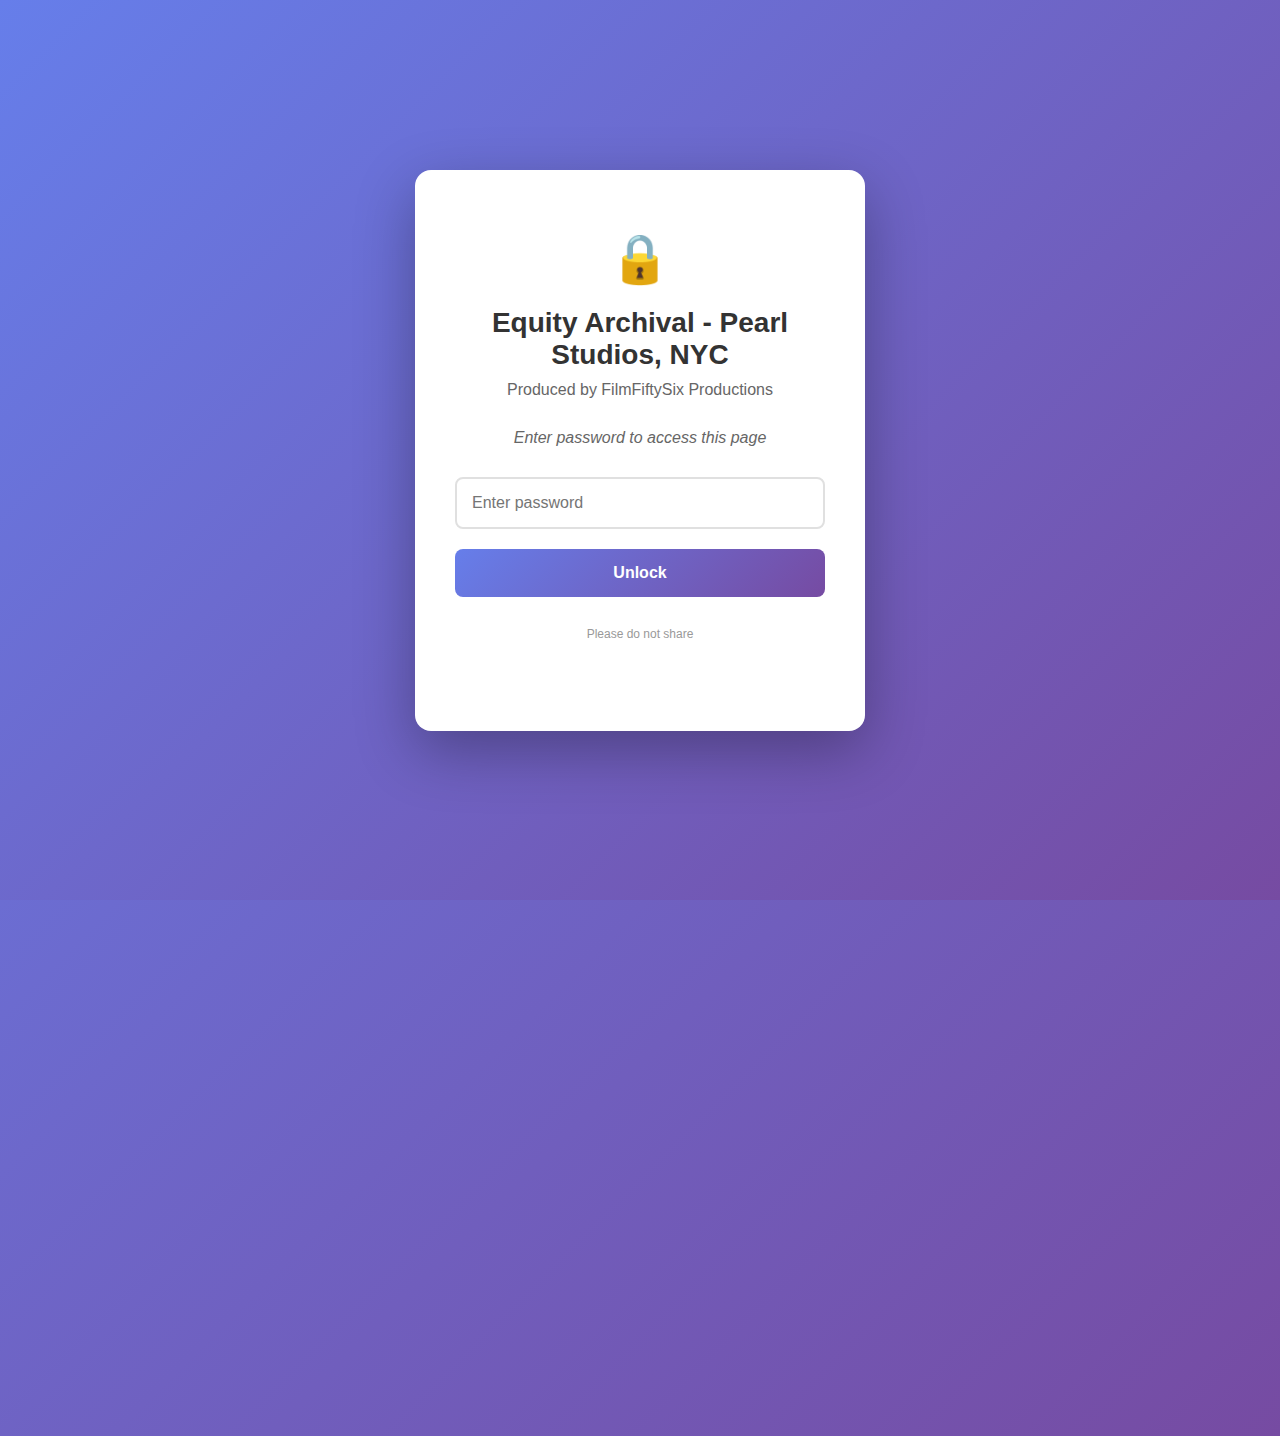
<file: archival2025.html>
<!DOCTYPE html>
<html lang="en">
<head>
    <meta charset="UTF-8">
    <meta name="viewport" content="width=device-width, initial-scale=1.0">
    <title>Archival Footage 2025</title>
    <link rel="stylesheet" href="styles-archival.css">
</head>
<body>
    <!-- Login Overlay -->
    <div class="login-overlay" id="loginOverlay">
        <div class="login-box">
            <div class="lock-icon">🔒</div>
            <h1>Equity Archival - Pearl Studios, NYC</h1>
            <p>Produced by FilmFiftySix Productions</p>
            <p style="font-style: italic;">Enter password to access this page</p>
            <form id="loginForm">
                <div class="input-group">
                    <input type="password" id="passwordInput" placeholder="Enter password" required>
                </div>
                <button type="submit" class="btn">Unlock</button>
                <div class="error" id="errorMsg"></div>
            </form>
            <p style="margin-top: 30px; font-size: 12px; color: #999;">Please do not share</p>
        </div>
    </div>

    <!-- Page Content (hidden until password is correct) -->
    <div class="page-content" id="pageContent">
        <a href="index.html" class="home-btn">←<img src="images/home.png" width="10" alt="Home"></a>
        <!-- Full Musical Section -->
        <div class="container">
            <h2>FULL MUSICAL (11.7.2025)</h2>
            <h3>Pearl Studios, NYC</h3>
            <div class="video-wrapper">
                <iframe 
                    id="videoFrame"
                    allow="accelerometer; autoplay; clipboard-write; encrypted-media; gyroscope; picture-in-picture" 
                    allowfullscreen>
                </iframe>
            </div>
        </div>

        <!-- Individual Songs Section -->
        <div class="container" style="margin-top: 40px;">
            <h2>INDIVIDUAL SONGS</h2>
            <div class="songs-grid">
                <div class="song-item">
                    <h4>I Wanna Be Mad</h4>
                    
                    <div class="video-wrapper">
                        <iframe 
                            src="https://www.youtube.com/embed/AxdcOdW24EI?list=PLa9K_ReRyZa8RWe8zkJQANkkkz44AAy2Z"
                            allow="accelerometer; autoplay; clipboard-write; encrypted-media; gyroscope; picture-in-picture" 
                            allowfullscreen>
                        </iframe>
                    </div>
                    <h5>Our introduction to Isaac Newton (imagine Isaac is playing the guitar!)</h5>
                </div>
                <div class="song-item">
                    <h4>Let Us Enlighten You</h4>
                    <div class="video-wrapper">
                        <iframe 
                            src="https://www.youtube.com/embed/kF-NFJ0E3UA?list=PLa9K_ReRyZa8RWe8zkJQANkkkz44AAy2Z"
                            allow="accelerometer; autoplay; clipboard-write; encrypted-media; gyroscope; picture-in-picture" 
                            allowfullscreen>
                        </iframe>
                    </div>
                    <h5>Our welcome to the world of 1666!</h5>
                </div>
                <div class="song-item">
                    <h4>En Route</h4>
                    <div class="video-wrapper">
                        <iframe 
                            src="https://www.youtube.com/embed/FC1D5w8W828?list=PLa9K_ReRyZa8RWe8zkJQANkkkz44AAy2Z"
                            allow="accelerometer; autoplay; clipboard-write; encrypted-media; gyroscope; picture-in-picture" 
                            allowfullscreen>
                        </iframe>
                    </div>
                    <h5>A romance begins between Isaac and Sophie</h5>
                </div>
                <div class="song-item">
                    <h4>You Say Impossible</h4>
                    <div class="video-wrapper">
                        <iframe 
                            src="https://www.youtube.com/embed/egQBx8LgsYU?list=PLa9K_ReRyZa8RWe8zkJQANkkkz44AAy2Z"
                            allow="accelerometer; autoplay; clipboard-write; encrypted-media; gyroscope; picture-in-picture" 
                            allowfullscreen>
                        </iframe>
                    </div>
                    <h5>Our introduction to Margaret Cavendish</h5>
                </div>
                <div class="song-item">
                    <h4>Know My Name</h4>
                    <div class="video-wrapper">
                        <iframe 
                            src="https://www.youtube.com/embed/sn32_kh_6Rg?list=PLa9K_ReRyZa8RWe8zkJQANkkkz44AAy2Z"
                            allow="accelerometer; autoplay; clipboard-write; encrypted-media; gyroscope; picture-in-picture" 
                            allowfullscreen>
                        </iframe>
                    </div>
                    <h5>Margaret and Sophie dream of changing the world</h5>
                </div>
            </div>
            <button class="logout-btn" onclick="logout()">Logout</button>
        </div>

        <div class="social-icons">
            <a href="https://www.instagram.com/gravity_musical" class="social-icon" target="_blank" rel="noopener noreferrer">
                <img src="images/socials/instagram.png" alt="Instagram">
            </a>
            <a href="https://www.facebook.com/gravitymusical/" class="social-icon" target="_blank" rel="noopener noreferrer">
                <img src="images/socials/facebook.png" alt="Facebook">
            </a>
            <a href="https://www.youtube.com/@gravitymusical9695" class="social-icon" target="_blank" rel="noopener noreferrer">
                <img src="images/socials/youtube.png" alt="Youtube">
            </a>
        </div>
    </div>

    <script>
        // SHA-256 hash of the password
        const correctPasswordHash = '989d6acf27ec984d0aa546b74917a3533fc0bc6407d6ea81965b44c1f592f67f';
        
        // Hash function
        async function hashPassword(password) {
            const encoder = new TextEncoder();
            const data = encoder.encode(password);
            const hashBuffer = await crypto.subtle.digest('SHA-256', data);
            const hashArray = Array.from(new Uint8Array(hashBuffer));
            return hashArray.map(b => b.toString(16).padStart(2, '0')).join('');
        }

        document.getElementById('loginForm').addEventListener('submit', async function(e) {
            e.preventDefault();
            
            const password = document.getElementById('passwordInput').value;
            const errorMsg = document.getElementById('errorMsg');
            const hashedInput = await hashPassword(password);
            
            if (hashedInput === correctPasswordHash) {
                document.getElementById('loginOverlay').classList.add('hidden');
                document.getElementById('pageContent').classList.add('visible');
                errorMsg.textContent = '';
                // Load the video after successful login
                document.getElementById('videoFrame').src = 'https://www.youtube.com/embed/oncE3wBIt94?si=4Rw5Py9FwK38nFpp';
            } else {
                errorMsg.textContent = 'Incorrect password. Please try again.';
                document.getElementById('passwordInput').value = '';
            }
        });

        function logout() {
            document.getElementById('loginOverlay').classList.remove('hidden');
            document.getElementById('pageContent').classList.remove('visible');
            document.getElementById('passwordInput').value = '';
            document.getElementById('errorMsg').textContent = '';
        }
    </script>
</body>
</html>
</file>
<file: styles-archival.css>
* {
    margin: 0;
    padding: 0;
    box-sizing: border-box;
}

body {
    font-family: -apple-system, BlinkMacSystemFont, 'Segoe UI', Roboto, Oxygen, Ubuntu, Cantarell, sans-serif;
    background: linear-gradient(135deg, #667eea 0%, #764ba2 100%);
    min-height: 100vh;
    display: flex;
    justify-content: center;
    align-items: center;
    padding: 20px;
}

.login-overlay {
    position: fixed;
    top: 0;
    left: 0;
    width: 100%;
    height: 100%;
    background: linear-gradient(135deg, #667eea 0%, #764ba2 100%);
    display: flex;
    justify-content: center;
    align-items: center;
    z-index: 9999;
    padding: 20px;
}

.login-overlay.hidden {
    display: none;
}

.login-box {
    background: white;
    border-radius: 16px;
    box-shadow: 0 20px 60px rgba(0, 0, 0, 0.3);
    max-width: 450px;
    width: 100%;
    padding: 60px 40px;
    text-align: center;
}

.lock-icon {
    font-size: 48px;
    margin-bottom: 20px;
}

.login-box h1 {
    color: #333;
    margin-bottom: 10px;
    font-size: 28px;
}

.login-box p {
    color: #666;
    margin-bottom: 30px;
}

.input-group {
    margin-bottom: 20px;
}

.input-group input {
    width: 100%;
    padding: 15px;
    border: 2px solid #e0e0e0;
    border-radius: 8px;
    font-size: 16px;
    transition: border-color 0.3s;
}

.input-group input:focus {
    outline: none;
    border-color: #667eea;
}

.btn {
    width: 100%;
    padding: 15px;
    background: linear-gradient(135deg, #667eea 0%, #764ba2 100%);
    color: white;
    border: none;
    border-radius: 8px;
    font-size: 16px;
    font-weight: 600;
    cursor: pointer;
    transition: transform 0.2s, box-shadow 0.2s;
}

.btn:hover {
    transform: translateY(-2px);
    box-shadow: 0 10px 20px rgba(102, 126, 234, 0.4);
}

.btn:active {
    transform: translateY(0);
}

.error {
    color: #e74c3c;
    margin-top: 10px;
    font-size: 14px;
}

.page-content {
    width: 100%;
    max-width: 900px;
    opacity: 0;
    pointer-events: none;
    transition: opacity 0.5s ease;
}

.page-content.visible {
    opacity: 1;
    pointer-events: auto;
}

.container {
    background: white;
    border-radius: 16px;
    box-shadow: 0 20px 60px rgba(0, 0, 0, 0.3);
    width: 100%;
    overflow: hidden;
    padding: 40px;
    margin-top: 3rem;
}

.container h2 {
    color: #333;
    margin-bottom: 20px;
    text-align: center;
}

.container h3 {
    color: #666;
    margin-bottom: 20px;
    text-align: center;
    font-size: 18px;
    font-weight: 400;
}

.container h5 {
    color: #3d3d3d;
    margin-bottom: 0.5rem;
    margin-top: -0.5rem;
    text-align: center;
    font-size: 12px;
    font-weight: 300;
    font-style: italic;
}

.songs-grid {
    display: flex;
    flex-wrap: wrap;
    gap: 20px;
    margin-top: 30px;
    justify-content: center;
}

.song-item {
    flex: 0 0 calc(33.333% - 14px);
    max-width: calc(33.333% - 14px);
}

@media (max-width: 768px) {
    .song-item {
        flex: 0 0 100%;
        max-width: 100%;
    }
}

.song-item h4 {
    color: #333;
    margin-bottom: 10px;
    font-size: 16px;
    text-align: center;
}

@media (max-width: 768px) {
    .songs-grid {
        grid-template-columns: 1fr;
    }
    
    .songs-grid .song-item:nth-child(4),
    .songs-grid .song-item:nth-child(5) {
        grid-column: span 1;
    }
}


.video-wrapper {
    position: relative;
    padding-bottom: 56.25%; /* 16:9 aspect ratio */
    height: 0;
    overflow: hidden;
    border-radius: 8px;
    margin-bottom: 20px;
}

.video-wrapper iframe {
    position: absolute;
    top: 0;
    left: 0;
    width: 100%;
    height: 100%;
    border: none;
}

.logout-btn {
    display: block;
    margin: 20px auto 0;
    padding: 10px 30px;
    background: #e0e0e0;
    color: #333;
    border: none;
    border-radius: 8px;
    cursor: pointer;
    font-size: 14px;
}

.logout-btn:hover {
    background: #d0d0d0;
}

.social-icons {
    position: fixed;
    top: 1rem;
    left: 50%;
    transform: translateX(-50%);
    display: flex;
    gap: 15px;
    z-index: 1000;
}

.social-icon {
    width: 40px;
    height: 40px;
    display: flex;
    align-items: center;
    justify-content: center;
    border-radius: 50%;
    background: none;
    box-shadow: 0 4px 12px rgba(0, 0, 0, 0.15);
    transition: transform 0.2s, box-shadow 0.2s;
    text-decoration: none;
}

.social-icon:hover {
    transform: translateY(-2px);
    box-shadow: 0 6px 20px rgba(0, 0, 0, 0.25);
}

.social-icon img {
    width: 24px;
    height: 24px;
    object-fit: contain;
}

.home-btn {
    position: fixed;
    top: 20px;
    left: 20px;
    padding: 5px 10px;
    background: white;
    color: #667eea;
    border: none;
    border-radius: 8px;
    cursor: pointer;
    font-size: 14px;
    font-weight: 600;
    box-shadow: 0 4px 12px rgba(0, 0, 0, 0.05);
    transition: transform 0.2s, box-shadow 0.2s;
    text-decoration: none;
    display: inline-block;
    z-index: 1000;
}

.home-btn img {
    width: 20px;
    height: 20px;
    vertical-align: middle;
    margin-left: 5px;
}

.home-btn:hover {
    transform: translateY(-1px);
    box-shadow: 0 6px 20px rgba(0, 0, 0, 0.15);
}
</file>
